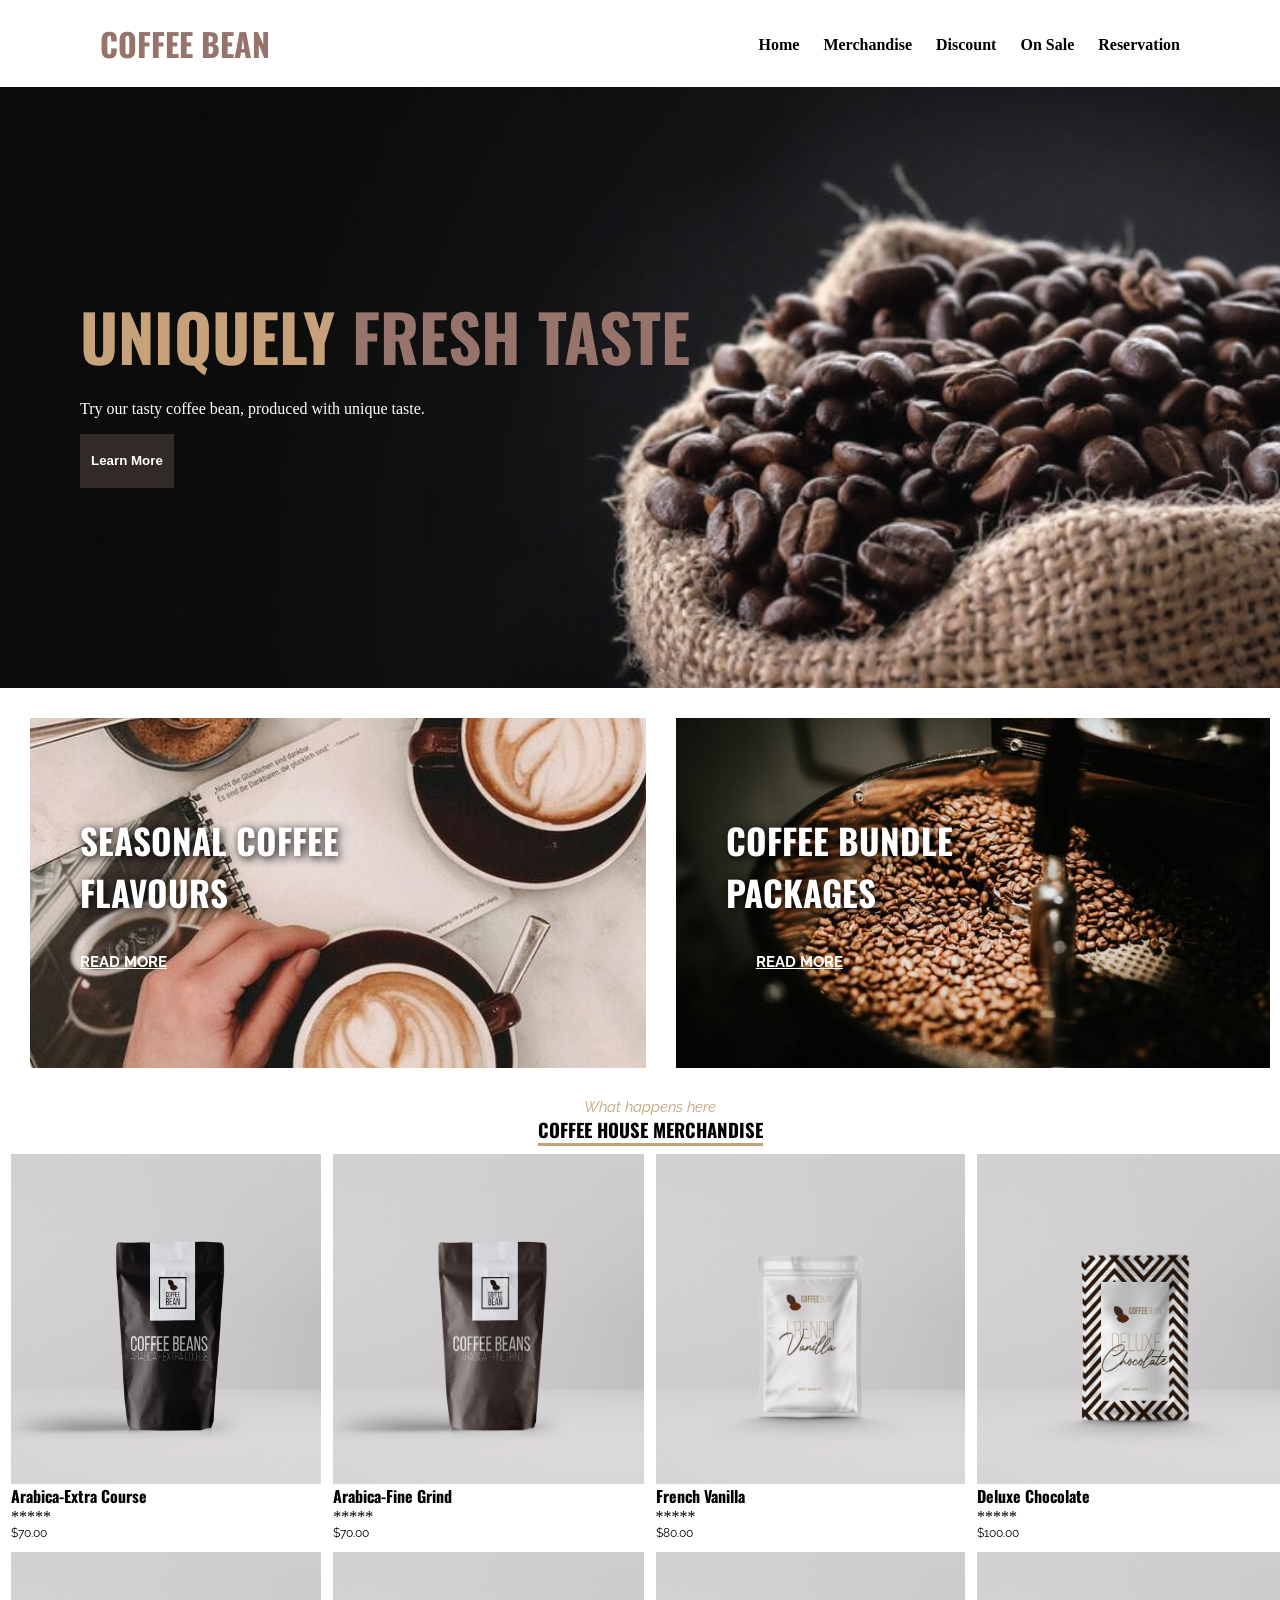
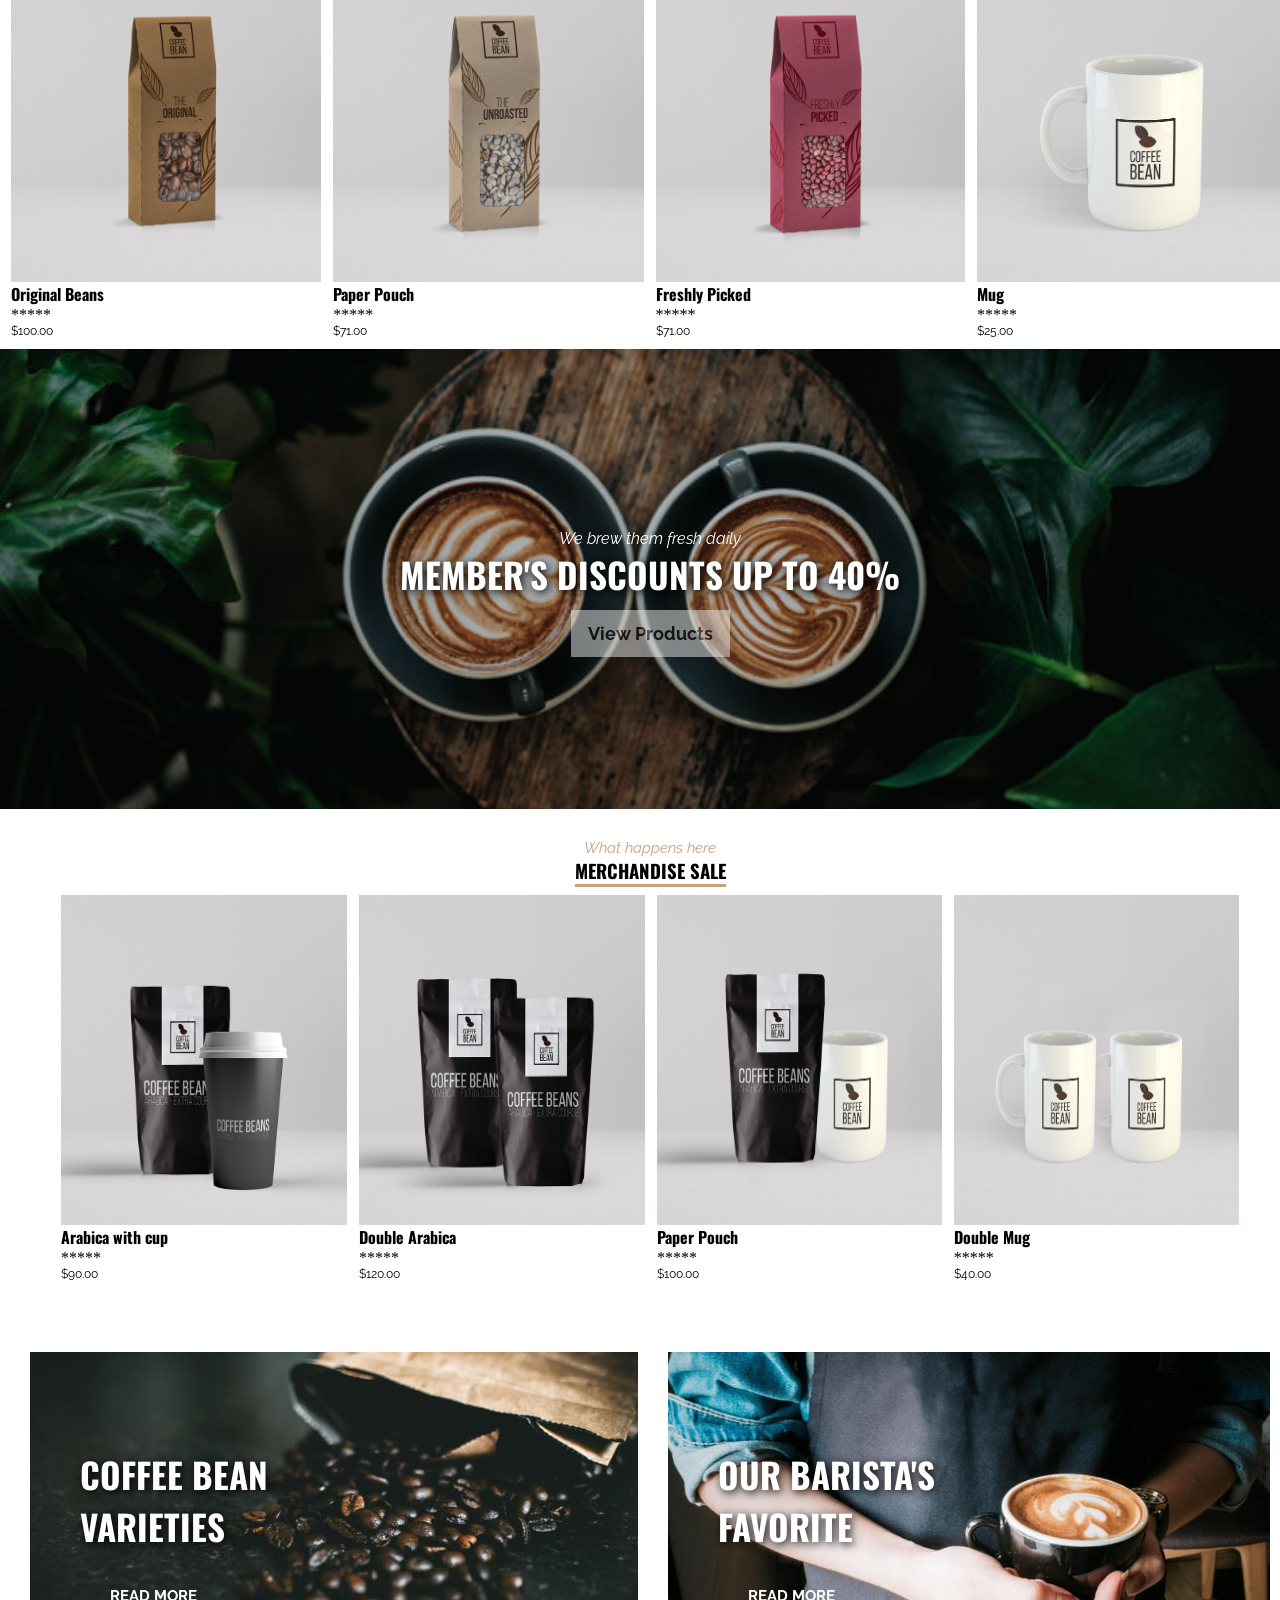
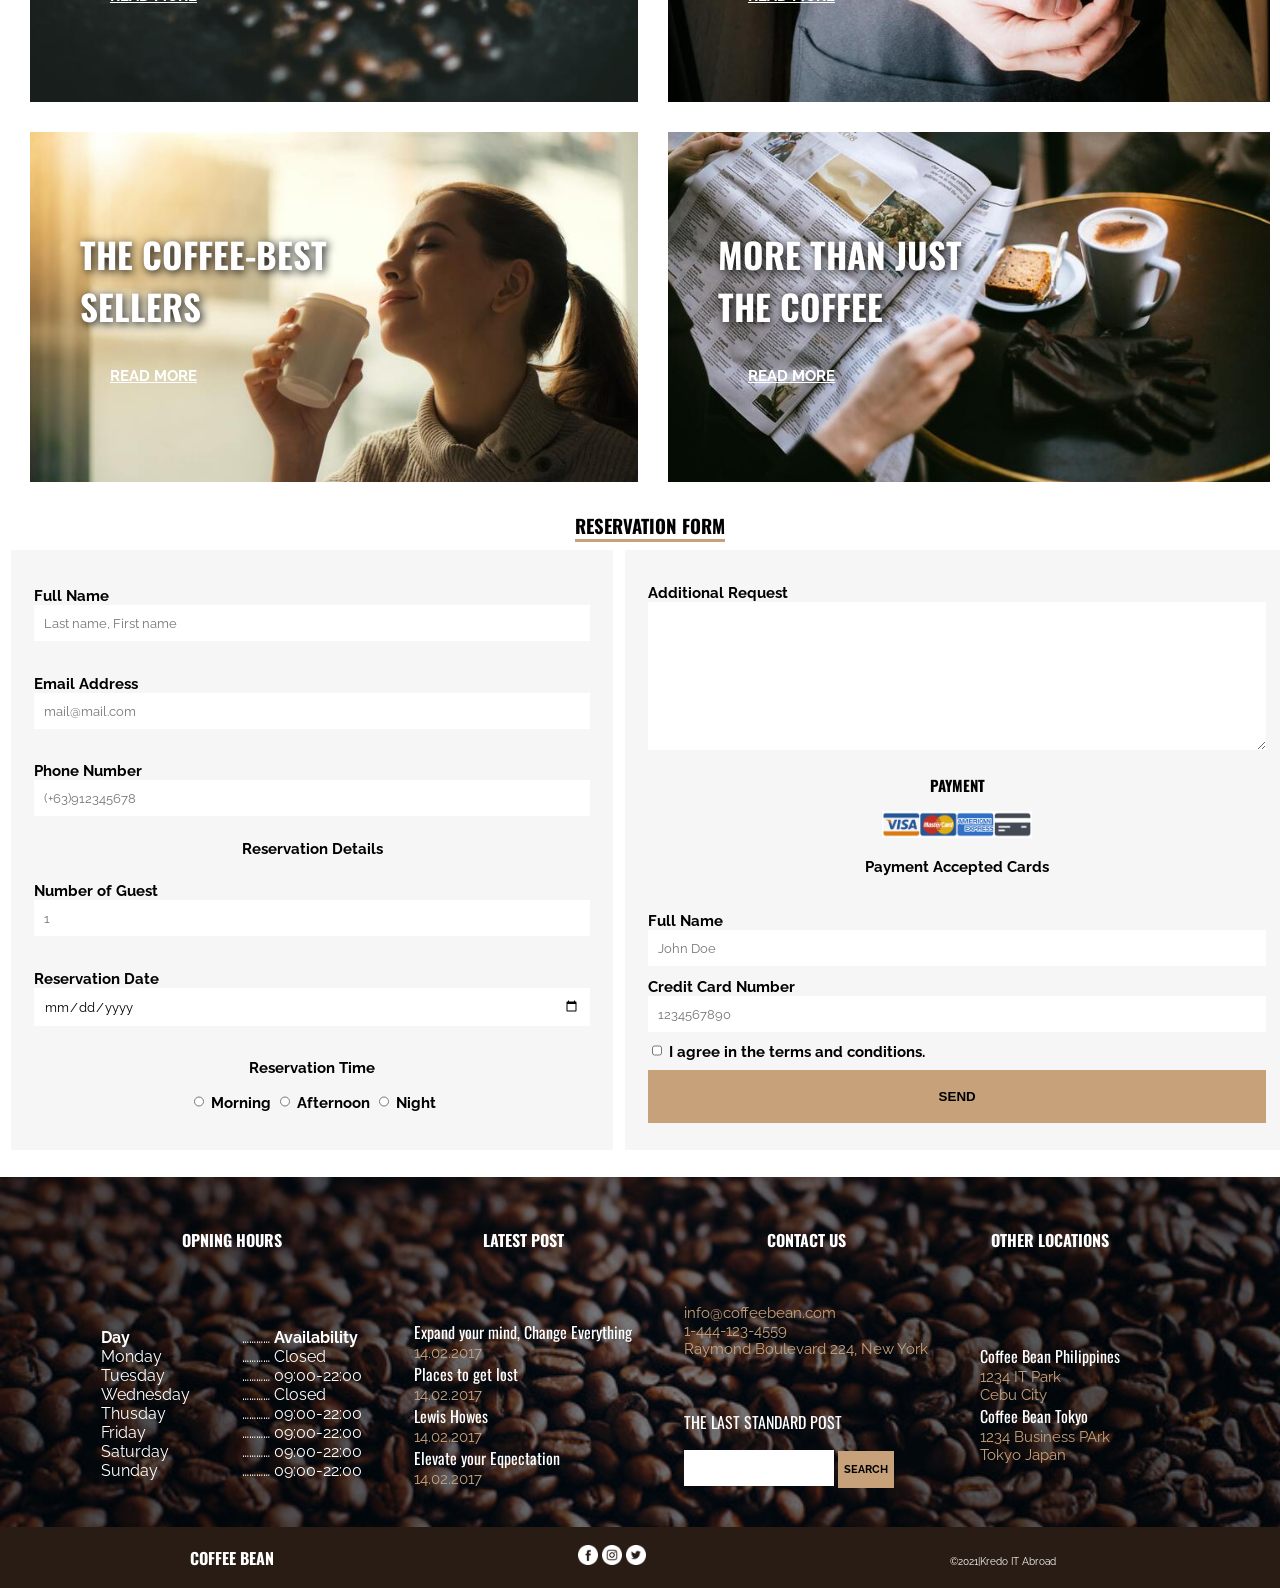
<file: index.html>
<html>
    <head>
        <title>
            COFFEE BEAN
        </title>

        <link rel="stylesheet" href="assets/project.css">
    </head>

    <body>
        <header>
            <h1>COFFEE BEAN</h1>
            <ul id="header-list">
                <li>Home</li>
                <li>Merchandise</li>
                <li>Discount</li>
                <li>On Sale</li>
                <li>Reservation</li>
            </ul>
        </header>

        <nav id="navigation">
            <!-- <img src="assets/images/banner-bg_720.jpg" alt="This is a picture of coffee beans."> -->
            <p id="uniquely"><span>UNIQUELY</span> FRESH TASTE</p> 
            <p id="try">Try our tasty coffee bean, produced with unique taste.</p>
            <button id="learn-more">
                <p id="learn">Learn More</p>
            </button>
        </nav>

        <section>
            <article class="article-1">
                <table class="table-1">
                    <tbody>
                        <tr>
                            <td id="seasonal-coffee">
                                <!-- <img src="assets/images/ads-img1_720.jpg" alt="This is a piucure of coffee cups."> -->
                                <p id="seasonal">
                                    SEASONAL COFFEE
                                <br>FLAVOURS
                                </p>
                                <a class="read-more" href="read-more">
                                    READ MORE
                                </a>
                            </td>

                            <td id="coffee-bundle">
                                <!-- <img src="assets/images/ads-img2_720.jpg" alt="This is a piucure of a coffee machine."> -->
                                <p id="coffee">
                                    COFFEE BUNDLE
                                <br>PACKAGES   
                                </p>
                                <a class="read-more" href="read-more">
                                    READ MORE
                                </a>
                            </td>
                        </tr>
                    </tbody>
                </table>

            </article>

            <article id="article-2">
                <h2>
                    What happens here
                </h2>

                <h3>
                    COFFEE HOUSE MERCHANDISE
                </h3>
            
                <table id="table-2">
                    <tbody>
                        <tr>
                            <td>
                                <img src="assets/images/merch-img1.jpg" alt="This is a piucure of merch-img1.jpg.">
                                <p class="table-2-p1">Arabica-Extra Course</p>
                                <p class="table-2-p2">*****</p>
                                <p class="table-2-p3">$70.00</p>
                            </td>

                            <td>
                                <img src="assets/images/merch-img2_720.jpg" alt="This is a piucure of merch-img2_720.jpg.">
                                <p class="table-2-p1">Arabica-Fine Grind</p>
                                <p class="table-2-p2">*****</p>
                                <p class="table-2-p3">$70.00</p>
                            </td>

                            <td>
                                <img src="assets/images/merch-img3_720.jpg" alt="This is a piucure of merch-img3_720.jpg.">
                                <p class="table-2-p1">French Vanilla</p>
                                <p class="table-2-p2">*****</p>
                                <p class="table-2-p3">$80.00</p>
                            </td>
                            <td>
                                <img src="assets/images/merch-img4_720.jpg" alt="This is a piucure of merch-img4_720.jpg.">
                                <p class="table-2-p1">Deluxe Chocolate</p>
                                <p class="table-2-p2">*****</p>
                                <p class="table-2-p3">$100.00</p>
                            </td>
                        </tr>

                        <tr>
                            <td>
                                <img src="assets/images/merch-img5_720.jpg" alt="This is a piucure of merch-img5_720.jpg.">
                                <p class="table-2-p1">Original Beans</p>
                                <p class="table-2-p2">*****</p>
                                <p class="table-2-p3">$100.00</p>
                            </td>
                            <td>
                                <img src="assets/images/merch-img6_720.jpg" alt="This is a piucure of merch-img6_720.jpg.">
                                <p class="table-2-p1">Paper Pouch</p>
                                <p class="table-2-p2">*****</p>
                                <p class="table-2-p3">$71.00</p>
                            </td>
                            <td>
                                <img src="assets/images/merch-img7_720.jpg" alt="This is a piucure of merch-img7_720.jpg.">
                                <p class="table-2-p1">Freshly Picked</p>
                                <p class="table-2-p2">*****</p>
                                <p class="table-2-p3">$71.00</p>
                            </td>
                            <td>
                                <img src="assets/images/merch-img8_720.jpg" alt="This is a piucure of merch-img8_720.jpg.">
                                <p class="table-2-p1">Mug</p>
                                <p class="table-2-p2">*****</p>
                                <p class="table-2-p3">$25.00</p>
                            </td>
                        </tr>
                    
                    </tbody>

                </table>
            </article>
                
            <article id="article-3">
                <!-- <img src="assets/images/discount-img_720.jpg" alt="This is a picture of discount-img_720.jpg."> -->
                <p id="article-3-p1">We brew them fresh daily</p>
                <p  id="article-3-p2">MEMBER'S DISCOUNTS UP TO 40%</p>
                <button id="view-products">
                    <p id="view-products-p">View Products</p>
                </button>
            </article>

            <article id="article-4">
                <h2>
                    What happens here
                </h2>
    
                <h3>
                    MERCHANDISE SALE
                </h3>

                <table id="table-4">
                    <tbody>
                        <tr>
                            <td>
                                <img src="assets/images/merch-img9_720.jpg" alt="This is a piucure of merch-img9_720.jpg.">
                                <p class="table-2-p1">Arabica with cup</p>
                                <p class="table-2-p2">*****</p>
                                <p class="table-2-p3">$90.00</p>
                            </td>

                            <td>
                                <img src="assets/images/merch-img10_720.jpg" alt="This is a piucure of merch-img10_720.jpg.">
                                <p class="table-2-p1">Double Arabica</p>
                                <p class="table-2-p2">*****</p>
                                <p class="table-2-p3">$120.00</p>
                            </td>

                            <td>
                                <img src="assets/images/merch-img11_720.jpg" alt="This is a piucure of merch-img11_720.jpg.">
                                <p class="table-2-p1">Paper Pouch</p>
                                <p class="table-2-p2">*****</p>
                                <p class="table-2-p3">$100.00</p>
                            </td>

                            <td>
                                <img src="assets/images/merch-img12_720.jpg" alt="This is a piucure of merch-img12_720.jpg.">
                                <p class="table-2-p1">Double Mug</p>
                                <p class="table-2-p2">*****</p>
                                <p class="table-2-p3">$40.00</p>
                            </td>
                        </tr>
                    </tbody>
                </table>
            </article>

            <article class="article-4">
                <table class="table-1">
                    <tbody>
                        <tr>
                            <td id="coffee-bean-varieties">
                                <!-- <img src="assets/images/ads-img3_720.jpg" alt="This is a piucure of ads-img3_720.jpg."> -->
                                <p class="article-4-p">COFFEE BEAN
                                 <br> VARIETIES
                                </p>
                                <a class="read-more" href="read-more">
                                    READ MORE
                                </a>
                            </td>
                            <td id="our-baristas-favorite">
                                <!-- <img src="assets/images/ads-img4_720.jpg" alt="This is a piucure of ads-img4_720.jpg."> -->
                                <p class="article-4-p">OUR BARISTA'S
                                    <br> FAVORITE
                                   </p>
                                   <a class="read-more" href="read-more">
                                    READ MORE
                                </a>
                            </td>  
                        </tr>

                        <tr>
                            <td id="coffee-best">
                                <!-- <img src="assets/images/ads-img5_720.jpg" alt="This is a piucure of ads-img5_720.jpg."> -->
                                <p  class="article-4-p">THE COFFEE-BEST
                                    <br> SELLERS
                                   </p>
                                   <a class="read-more" href="read-more">
                                    READ MORE
                                </a>
                            </td>
                            <td id="morethan">
                                <!-- <img src="assets/images/ads-img6_720.jpg" alt="This is a piucure of ads-img6_720.jpg."> -->
                                <p class="article-4-p">MORE THAN JUST
                                    <br> THE COFFEE
                                   </p>
                                   <a class="read-more" href="read-more">
                                    READ MORE
                                </a>
                            </td>
                        </tr>
                    </tbody>
                </table>
            </article>

            <article class="article-4">
                <h3>
                    RESERVATION FORM
                </h3>

                <form action="process.html" method="post">
                    <table id="table-5" border="0">
                        <tr>
                            <td>
                                <table class="table-5-1" border="0">
                                    <tbody>
                                        <tr>
                                            <td class="reservation-form-td">
                                                <label for="full_name">
                                                    Full Name
                                                </label>
                                                <br>
                                                <input type="text" name="full_name" required placeholder="Last name, First name">
                                            </td>
                                        </tr>
                                        
                                        <tr>
                                            <td class="reservation-form-td">
                                                <label for="email Address">
                                                    Email Address
                                                </label>
                                                <br>
                                                <input type="text" name="email Address" required placeholder="mail@mail.com">
                                            </td>
                                        </tr>

                                        <tr>
                                            <td class="reservation-form-td">
                                                <label for="phone number">
                                                    Phone Number
                                                </label>
                                                <br>
                                                <input type="text" name="phone number" required placeholder="(+63)912345678">
                                            </td>
                                        </tr>

                                        <tr>
                                            <td class="reservation-form-td">
                                                <p id="reservation-form" for="reservation details">
                                                    Reservation Details
                                                </p>
                                            </td>
                                        </tr>

                                        <tr>
                                            <td class="reservation-form-td">
                                                <label for="number guest">
                                                    Number  of Guest
                                                </label>
                                                <br>
                                                <input type="number" name="number guest" min="1" required placeholder="1">
                                            </td>
                                        </tr>    
                                        
                                        <tr>
                                            <td class="reservation-form-td">
                                                <label for="reservation date">
                                                    Reservation Date
                                                </label>
                                                <br>
                                                <input type="date" name="reservation date" required placeholder="mm/dd/yyyy">
                                            </td>
                                        </tr>     

                                        <tr>
                                            <td class="reservation-form-td">
                                                <div id="reservation-time-div">
                                                    <p>Reservation Time</p>
                                                    <input type="radio" name="source"  class="reservation-time" id="morning" value="morning" required>
                                                    <label for="morning">
                                                        Morning
                                                    </label>
                                                    <input type="radio" name="source"  class="reservation-time" id="afternoon" value="afternoon" required>
                                                    <label for="afternoon">
                                                        Afternoon
                                                    </label>
                                                    <input type="radio" name="source"  class="reservation-time" id="night" value="night" required>
                                                    <label for="night">
                                                        Night
                                                    </label>
                                                </div>
                                            </td>
                                        </tr>     
                                    </tbody>
                                </table>
                         </td>

                         <td>
                            <table class="table-5-1" border="0">
                                <tbody>
                                    <tr>
                                        <td class="reservation-form-td">
                                            <label for="comment">
                                            Additional Request
                                            </label>
                                            <br>
                                            <textarea name="comment" rows="8" required></textarea>
                                        </td>
                                    </tr>   
                                    <tr>
                                        <td>
                                            <div id="reservation-form-td2">
                                                <p>PAYMENT</p>
                                                <img src="assets/images/reservation-cards.png" alt="This is a piucure of reservation-cards.png.">
                                            </div>
                                            <p id="reservation-form-p">Payment Accepted Cards
                                            </p>
                                        </td>
                                    </tr>   
                                    <tr>
                                        <td class="reservation-form-td">
                                            <label for="full_name">
                                                Full Name
                                            </label>
                                            <br>
                                            <input type="text" name="full_name" required placeholder="John Doe">
                                        </td>
                                    </tr>
                                    <tr>
                                        <td class="reservation-form-td">
                                            <label for="credit card number">
                                                Credit Card Number
                                            </label>
                                            <br>
                                            <input type="text" name="credit card number" required placeholder="1234567890">
                                        </td>
                                    </tr>
                                    <tr>
                                        <td class="reservation-form-td">
                                            <div id="reservation-form-div">
                                                <input id="agree-checkbox" type="checkbox" name="checkbox" value="checkbox" required>
                                                <label for="checkbox">
                                                    I agree in the terms and conditions.
                                                </label>
                                            </div>
                                        </td>
                                    </tr>

                                    <tr>
                                        <td class="reservation-form-td">
                                            <button  id="reservation-form-button" type="submit">
                                                <h4>SEND</h4>
                                            </button>
                                        </td>
                                    </tr>
                                    
                                </tbody>
                            </table>
                        </td>
                        </tr>
                    </table>
                    
                </form>
            </article>

            <article id="footer-img_720">
                <!-- <img src="assets/images/footer-img_720.jpg" alt="This is a piucure of footer-img_720.jpg."> -->
                <table id="table-6" border="0">
                    <thead id="footer-thead">
                        <th colspan="2">OPNING HOURS</th>
                        <th>LATEST POST</th>
                        <th>CONTACT US</th>
                        <th>OTHER LOCATIONS</th>
                    </thead>

                    <tbody>
                        <tr>
                            <td  class= "openinghours" rowspan="2">
                                <p class="footer-span">Day</p> <br>
                                Monday <br>
                                Tuesday <br>
                                Wednesday <br>
                                Thusday <br>
                                Friday <br>
                                Saturday <br>
                                Sunday <br>

                            </td>
                            <td  class= "openinghours" rowspan="2">
                                ………… <p class="footer-span">Availability</p> <br>
                                ………… Closed <br>
                                ………… 09:00-22:00 <br>
                                ………… Closed <br>
                                ………… 09:00-22:00 <br>
                                ………… 09:00-22:00 <br>
                                ………… 09:00-22:00 <br>
                                ………… 09:00-22:00 <br>
                            </td>
            
                            <td rowspan="2">
                                Expand your mind, Change Everything <br>
                                <span>14.02.2017</span><br>
                                Places to get lost <br>
                                <span>14.02.2017</span><br>
                                Lewis Howes <br>
                                <span>14.02.2017</span><br>
                                Elevate your Eqpectation <br>
                                <span>14.02.2017</span><br>
                            </td>

                            <td>
                                <span>info@coffeebean.com <br>
                                1-444-123-4559 <br>
                                Raymond Boulevard 224, New York</span>
                            </td>

                            <td rowspan="2">
                                Coffee Bean Philippines <br>
                                <span>1234 IT Park <br>
                                    Cebu City
                                </span> <br>
                                Coffee Bean Tokyo <br>
                                <span>1234 Business PArk <br>
                                    Tokyo Japan
                                </span>
                            </td>

                        </tr>
                        <tr>
                            <td>
                                <form action="process.html" method="post">
                                <p>THE LAST STANDARD POST</p>
                                <input type="search" name="search" id="search">
                                <button id="search-button" type="submit">
                                    <p>SEARCH</p>
                                </button>
                                </form>
                            </td>
                        </tr>
                    </tbody>
                </table>
            </article>
        </section>

        <footer>
            <ul id="coffee-bean-ul">
            <li id="coffee-bean">COFFEE BEAN</li>
    
            <li><img src="assets/images/icon-fb.png" alt="This is a picture of icon-fb.png">
                <img src="assets/images/icon-ig_360.png" alt="This is a picture of icon-ig_360.png">
                <img src="assets/images/icon-tw_360.png" alt="This is a picture of icon-tw_360.png">
            </li>
            <li id="kredo">©2021|Kredo IT Abroad</li>
            </ul>
            
        </footer>
    </body>
</html>
</file>
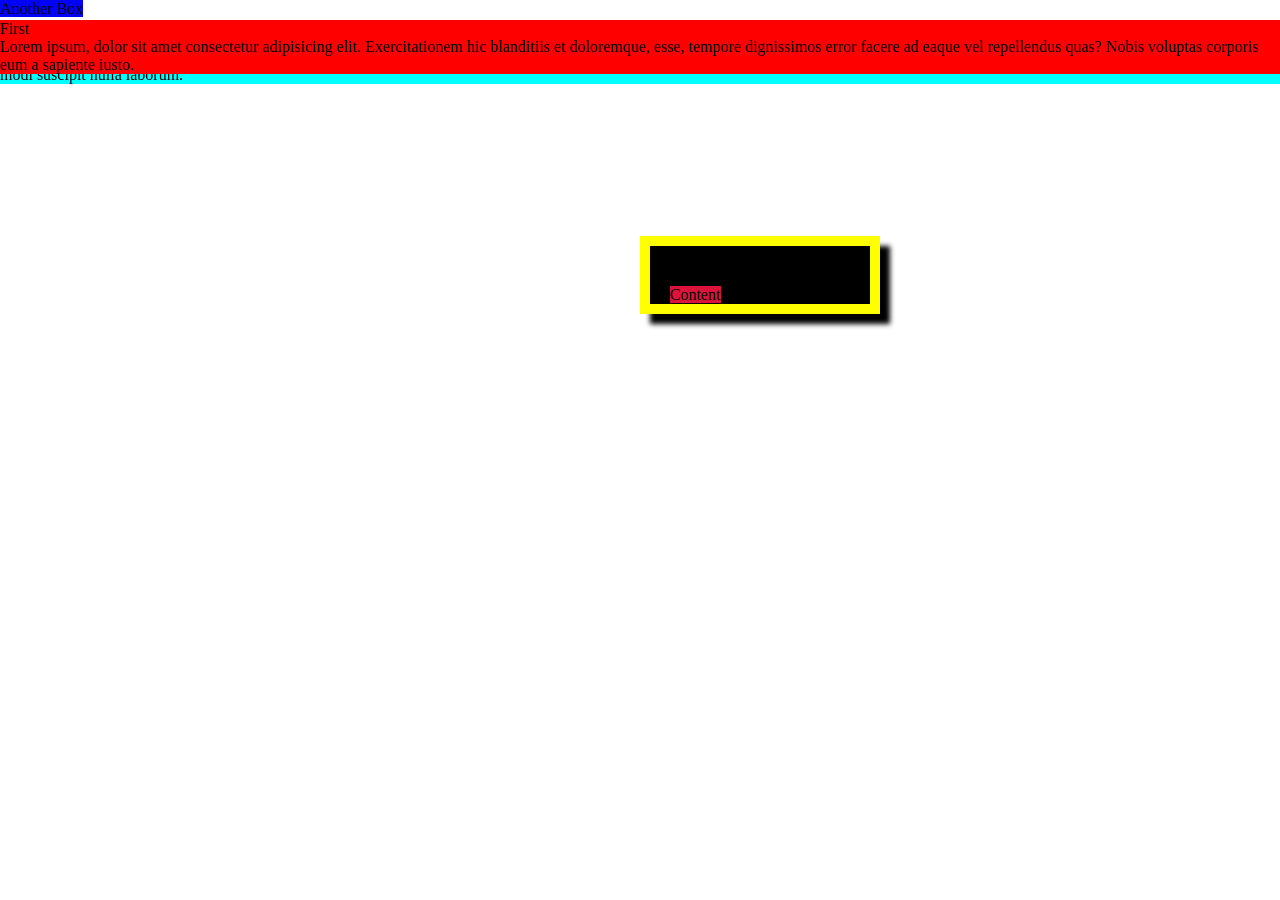
<file: box.html>
<html>
    <head>
        <title>
            CSS Box Model 
        </title>

        <link rel="stylesheet" href="assets/styles.css">
    </head>

    <body>
        <div id="inline-element">
            Another Box
        </div>

        <div id="first">
            First<br>
            Lorem ipsum, dolor sit amet consectetur adipisicing elit. Exercitationem hic blanditiis et doloremque, esse, tempore dignissimos error facere ad eaque vel repellendus quas? Nobis voluptas corporis eum a sapiente iusto.
        </div>

        <div id="second">
            Second<br>
            Lorem ipsum dolor sit amet consectetur adipisicing elit. Tenetur fugiat eius ullam ea iste mollitia reprehenderit quam quasi consectetur dignissimos provident nostrum recusandae, est aut tempora modi suscipit nulla laborum.
        </div>

        <div>
            Another another box
        </div>

        <div id="box">
            <span id="content">
                Content
            </span>
        </div>
    </body>
</html>
</file>
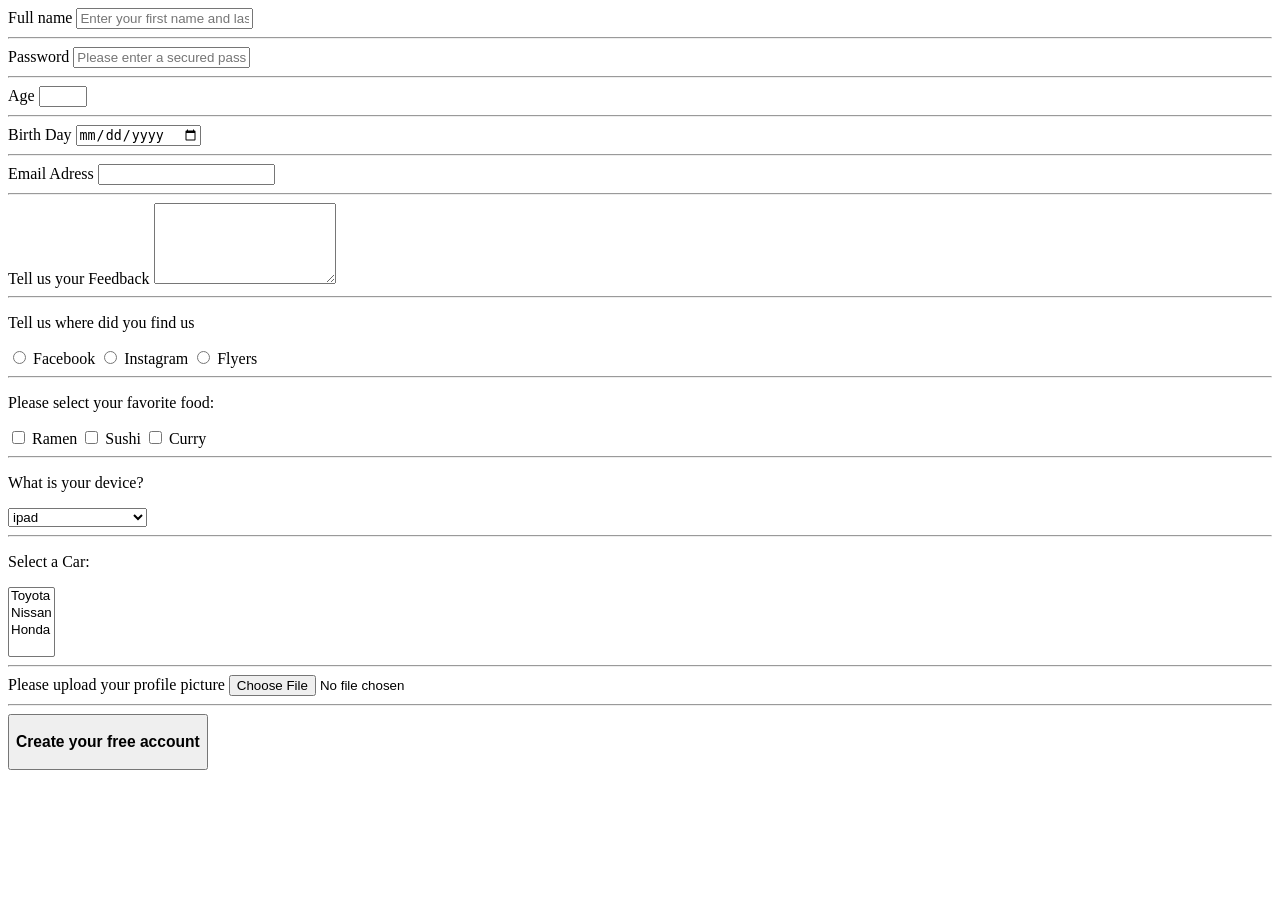
<file: forms.html>
<html>
    <head>
        <title>
            HTML Forms
        </title>
    </head>

    <body>
        <form action="process.html" method="post">
            <label for="full_name">
                Full name
            </label>
            <input type="text" name="full_name" required placeholder="Enter your first name and last name">

            <hr>

            <label for="password">
                Password
            </label>
            <input type="password" name="passwprd" required placeholder="Please enter a secured password">
            
            <hr>

            <label for="age">
                Age
            </label>
            <input type="number" name="age" min="18" max="60" required>

            <hr>

            <label for="bday">
                Birth Day
            </label>
            <input type="date" name="bday" required>

            <hr>

            <label for="email">
                Email Adress
            </label>
            <input type="email" name="email" required>
            
            <hr>

            <label for="comment">
                Tell us your Feedback
            </label>
            <textarea name="comment" rows="5" required></textarea>
            
            <hr>

            <p>Tell us where did you find us</p>
            <input type="radio" name="source" id="facebook" value="facebook" required>
            <label for="facebook">
                Facebook
            </label>
            <input type="radio" name="source" id="instagram" value="instagram" required>
            <label for="instagram">
                Instagram
            </label>
            <input type="radio" name="source" id="flyers" value="flyers" required>
            <label for="flyers">
                Flyers
            </label>

            <hr>

            <p>Please select your favorite food:</p>
            <input type="checkbox" name="food" id="ramen" value="ramen" required>
            <label for="ramen">
                Ramen
            </label>

            <input type="checkbox" name="food" id="sushi" value="sushi" required>
            <label for="sushi">
                Sushi
            </label> 

            <input type="checkbox" name="food" id="curry" value="curry" required>
            <label for="curry">
                Curry
            </label> 

            <hr>

            <p>What is your device?</p>
            <select name="device" required>
                <option value="macbook">Macbook</option>
                <option value="iphone">iphone</option>
                <option value="ipad" selected>ipad</option>
                <option value="windows">Windows Computer</option>
            </select>

            <hr>
            
            <p>Select a Car:</p>
            <select name="car" multiple required>
                <option value="toyota">Toyota</option>
                <option value="nissan">Nissan</option>
                <option value="honda">Honda</option>
            </select>

            <hr>

            <label for="profile_picture">
                Please upload your profile picture
            </label>
            <input type="file" name="profile_picture" id="profile_picture" required>

            <hr>

            <!-- <input type="submit" name="submit" value="Create your free account"> -->
            <button type="submit">
                <h3>Create your free account</h3>
            </button>
        </form>
    </body>
</html>
</file>
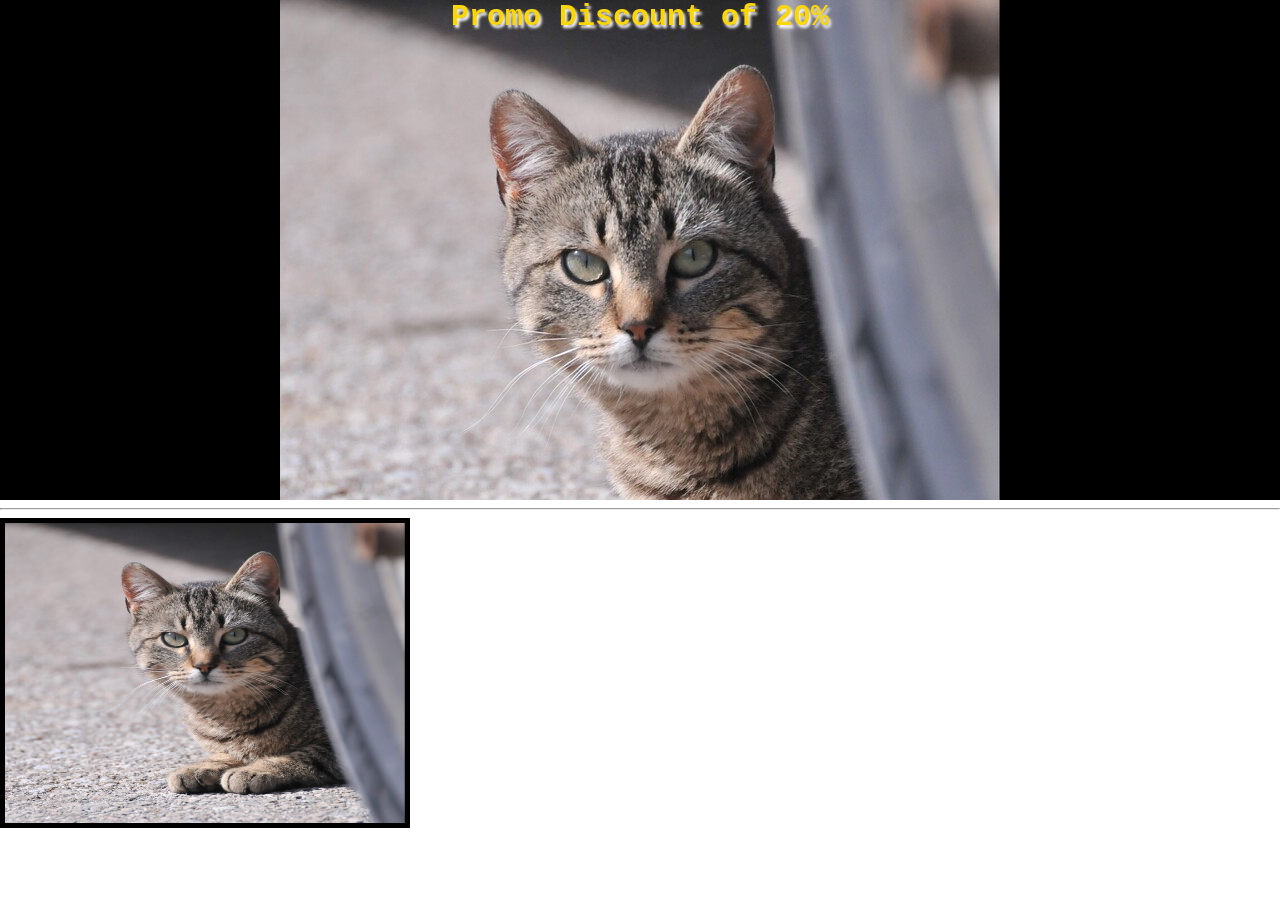
<file: images.html>
<html>
    <head>
        <title>
            HTML Images
        </title>
    </head>

    <link rel="stylesheet" href="assets/styles.css">

    <body>
        <div id="banner">
            Promo Discount of 20%
        </div>

        <hr>

        <img id="cat-picture" src="assets/cat.png" alt="This is a picture of my cat.">
        <!-- <img src="assets/ads-img1_720.jpg" alt="This is a picture1." width="200" height="200">
        <img src="assets/ads-img2_720.jpg" alt="This is a picture2." width="200" height="200">
        <img src="assets/ads-img3_720.jpg" alt="This is a picture3." width="200" height="200"> -->
    </body>
</html>
</file>
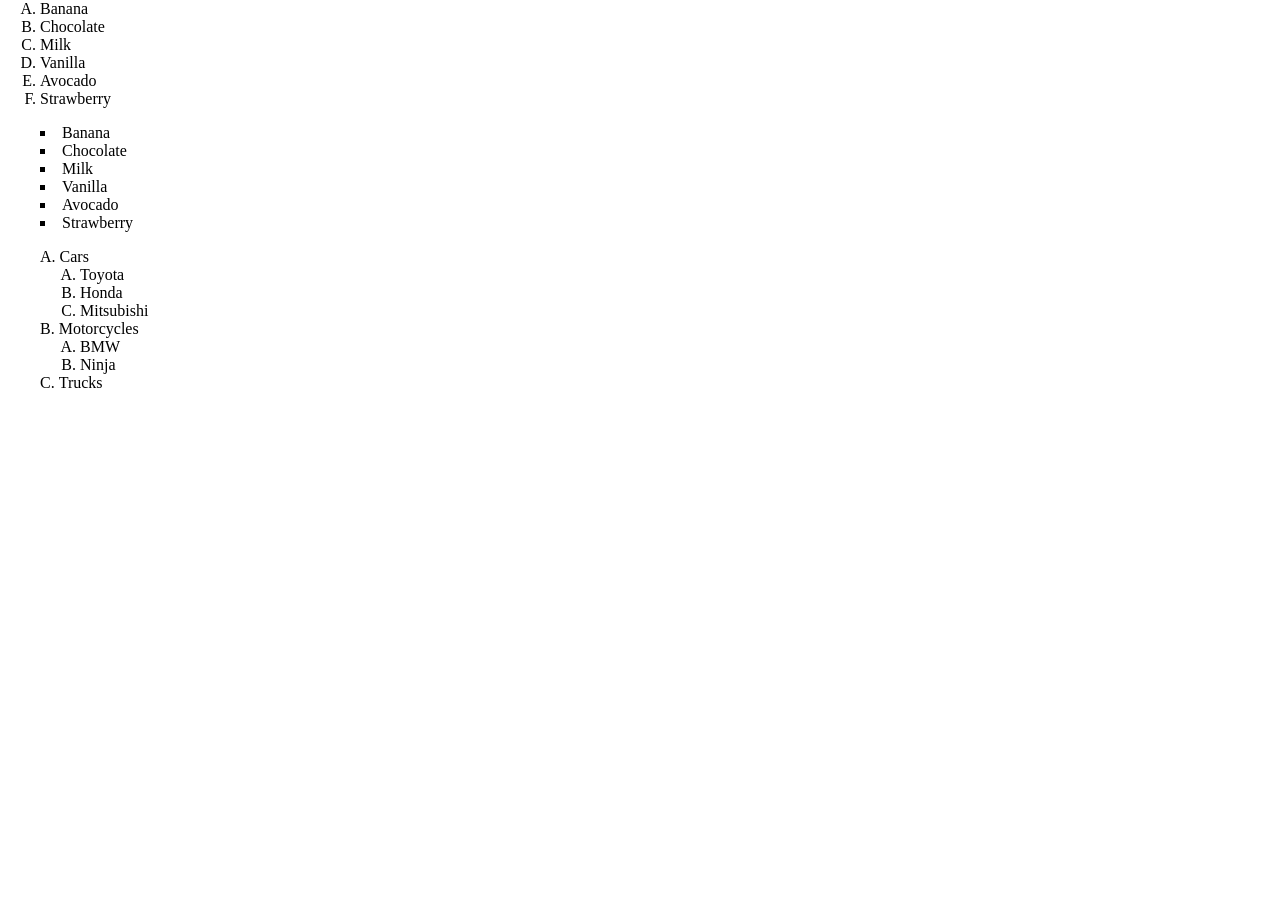
<file: lists.html>
<html>
    <head>
        <title>
            HTML Lists
        </title>

        <link rel="stylesheet" href="assets/styles.css">
    </head>

    <body>
        <ol>
            <li>Banana</li>
            <li>Chocolate</li>
            <li>Milk</li>
            <li>Vanilla</li>
            <li>Avocado</li>
            <li>Strawberry</li>
        </ol>

        <ul>
            <li>Banana</li>
            <li>Chocolate</li>
            <li>Milk</li>
            <li>Vanilla</li>
            <li>Avocado</li>
            <li>Strawberry</li>
        </ul>

        <ol id="parent-list">
            <li>Cars
                <ol id="nested">
                    <li>Toyota</li>
                    <li>Honda</li>
                    <li>Mitsubishi</li>    
                </ol>
            </li>
            <li>Motorcycles
                <ol>
                    <li>BMW</li>
                    <li>Ninja</li>
                </ol>
            </li>
            <li>Trucks</li>


        </ol>
    </body>
</html>
</file>
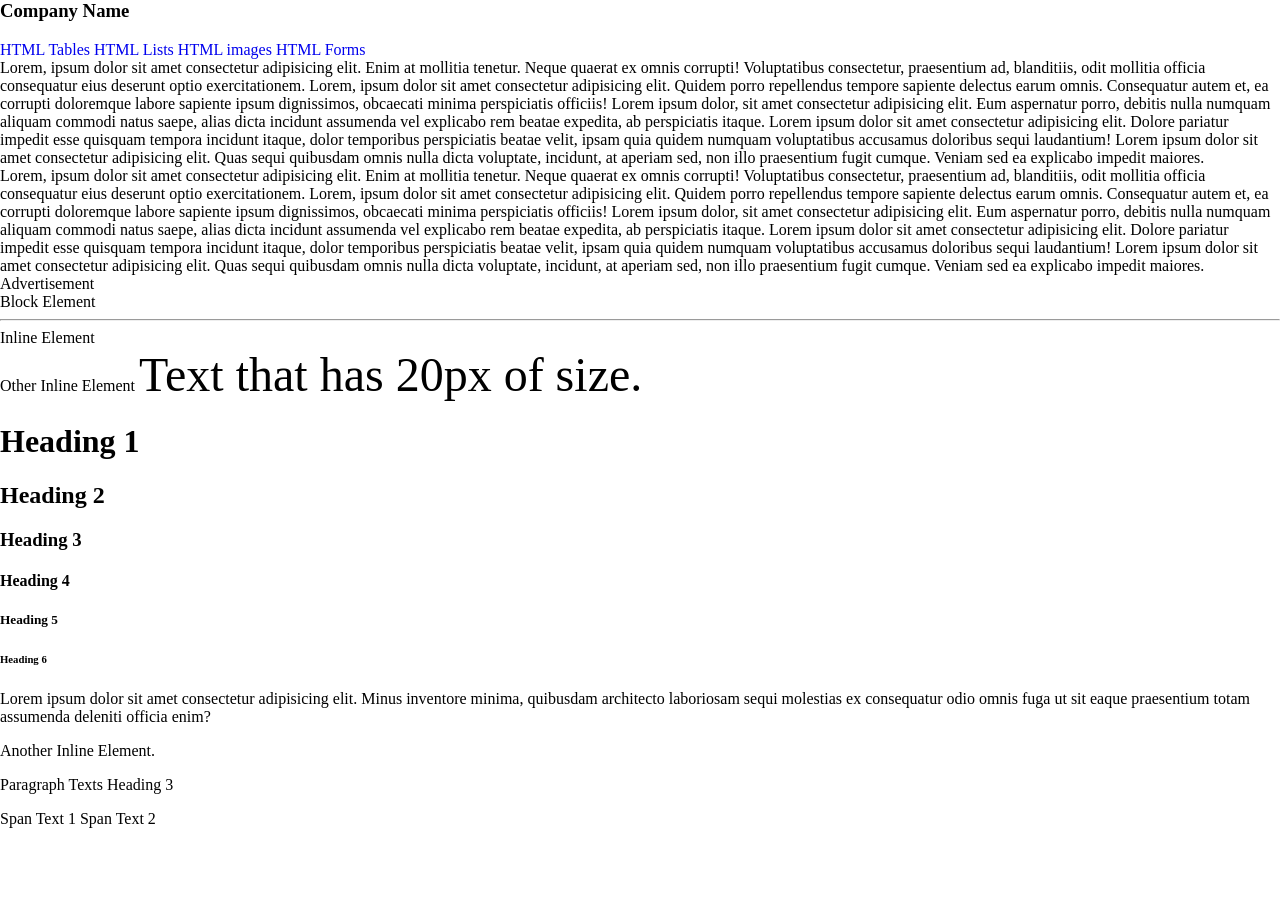
<file: old.html>
<html>
    <head>
        <title>
            HTML Lesson
        </title>

        <link rel="stylesheet" href="assets/styles.css">

        <!-- <style>
            body{
                background-color: red;
            }
        </style> -->
    </head>

    <!-- <body style="background-color: pink;"> -->
    <body>
        <header>
            <h3>Company Name</h3>
        </header>
        <nav>
            <a href="tables.html">
                HTML Tables
            </a>

            <a href="lists.html">
                HTML Lists
            </a>

            <a href="images.html">
                HTML images
            </a>

            <a href="forms.html">
                HTML Forms
            </a>
        </nav>

        <section>
            <article>
                Lorem, ipsum dolor sit amet consectetur adipisicing elit. Enim at mollitia tenetur. Neque quaerat ex omnis corrupti! Voluptatibus consectetur, praesentium ad, blanditiis, odit mollitia officia consequatur eius deserunt optio exercitationem.
                Lorem, ipsum dolor sit amet consectetur adipisicing elit. Quidem porro repellendus tempore sapiente delectus earum omnis. Consequatur autem et, ea corrupti doloremque labore sapiente ipsum dignissimos, obcaecati minima perspiciatis officiis!
                Lorem ipsum dolor, sit amet consectetur adipisicing elit. Eum aspernatur porro, debitis nulla numquam aliquam commodi natus saepe, alias dicta incidunt assumenda vel explicabo rem beatae expedita, ab perspiciatis itaque.
                Lorem ipsum dolor sit amet consectetur adipisicing elit. Dolore pariatur impedit esse quisquam tempora incidunt itaque, dolor temporibus perspiciatis beatae velit, ipsam quia quidem numquam voluptatibus accusamus doloribus sequi laudantium!
                Lorem ipsum dolor sit amet consectetur adipisicing elit. Quas sequi quibusdam omnis nulla dicta voluptate, incidunt, at aperiam sed, non illo praesentium fugit cumque. Veniam sed ea explicabo impedit maiores.
            </article>

            <article>
                Lorem, ipsum dolor sit amet consectetur adipisicing elit. Enim at mollitia tenetur. Neque quaerat ex omnis corrupti! Voluptatibus consectetur, praesentium ad, blanditiis, odit mollitia officia consequatur eius deserunt optio exercitationem.
                Lorem, ipsum dolor sit amet consectetur adipisicing elit. Quidem porro repellendus tempore sapiente delectus earum omnis. Consequatur autem et, ea corrupti doloremque labore sapiente ipsum dignissimos, obcaecati minima perspiciatis officiis!
                Lorem ipsum dolor, sit amet consectetur adipisicing elit. Eum aspernatur porro, debitis nulla numquam aliquam commodi natus saepe, alias dicta incidunt assumenda vel explicabo rem beatae expedita, ab perspiciatis itaque.
                Lorem ipsum dolor sit amet consectetur adipisicing elit. Dolore pariatur impedit esse quisquam tempora incidunt itaque, dolor temporibus perspiciatis beatae velit, ipsam quia quidem numquam voluptatibus accusamus doloribus sequi laudantium!
                Lorem ipsum dolor sit amet consectetur adipisicing elit. Quas sequi quibusdam omnis nulla dicta voluptate, incidunt, at aperiam sed, non illo praesentium fugit cumque. Veniam sed ea explicabo impedit maiores.
            </article>

            <aside>
                Advertisement
            </aside>
        </section>

        <!-- This part here will display a block element. -->
        <div id="block">
            Block Element
        </div>

        <hr>

        <span class="inline">
            Inline Element
        </span>
        
        <br>

        <span class="inline">
            Other Inline Element
        </span>

        <font size="20px">
            Text that has 20px of size.
        </font>

        <h1>
            Heading 1
        </h1>

        <h2 class="headings">
            Heading 2
        </h2>

        <h3>
            Heading 3
        </h3>

        <h4 class="headings">
            Heading 4
        </h4>

        <h5 id="heading5">
            Heading 5
        </h5>

        <h6>
            Heading 6
        </h6>

        <p>
            Lorem ipsum dolor sit amet consectetur adipisicing elit. Minus inventore minima, quibusdam architecto laboriosam sequi molestias ex consequatur odio omnis fuga ut sit eaque praesentium totam assumenda deleniti officia enim?
        </p>

        <span>
            Another Inline Element.
        </span>

        <div class="container">
            <p>Paragraph Texts
                <span id="green">
                    Heading 3
                </span>
            </p>
            <span>Span Text 1</span>
            <span>Span Text 2</span>
        </div>
    </body>
</html>
</file>
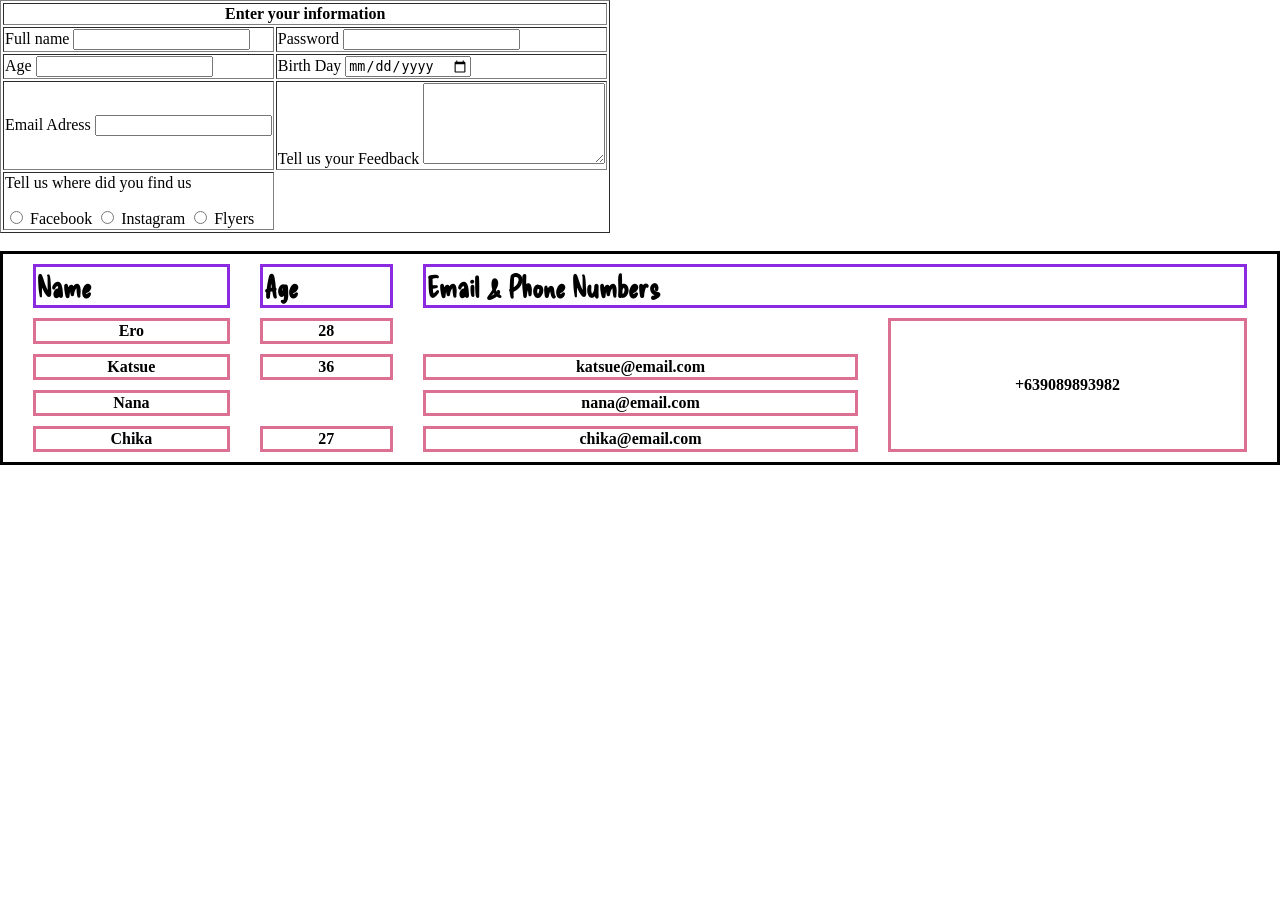
<file: tables.html>
<html>
    <head>
        <title>
            HTML Tables
        </title>

        <link rel="stylesheet" href="assets/styles.css">
    </head>


    <body>
        <table border="1">
            <thead>
                <th colspan="2">Enter your information</th>
            </thead>

            <tbody>
                <form action="process.html" method="post">
                <tr>
                    <td>
                        <label for="full_name">
                            Full name
                        </label>
                        <input type="text" name="full_name">
                    </td>

                    <td>
                        <label for="password">
                            Password
                        </label>
                        <input type="password" name="passwprd">
                    </td>
                </tr>

                <tr>
                    <td>
                        <label for="age">
                            Age
                        </label>
                        <input type="number" name="age">
                    </td>
                    <td>
                        <label for="bday">
                            Birth Day
                        </label>
                        <input type="date" name="bday">
                    </td>
                </tr>

                <tr>
                    <td><label for="email">
                        Email Adress
                    </label>
                    <input type="email" name="email">
                </td>
                    <td>
                        <label for="comment">
                            Tell us your Feedback
                        </label>
                        <textarea name="comment" rows="5"></textarea>
                    </td>
                </tr>

                <tr>
                    <td>
                        <p>Tell us where did you find us</p>
                        <input type="radio" name="source" id="facebook" value="facebook">
                        <label for="facebook">
                            Facebook
                        </label>
                        <input type="radio" name="source" id="instagram" value="instagram">
                        <label for="instagram">
                            Instagram
                        </label>
                        <input type="radio" name="source" id="flyers" value="flyers">
                        <label for="flyers">
                            Flyers
                        </label>
                    </td>
                </tr>
                </form>
            </tbody>

        </table>

        <br>

        <table id="users">
            <thead>
                <th>Name</th>
                <th>Age</th>
                <th colspan="2">Email & Phone Numbers</th>
            </thead>

            <tbody>
                <tr>
                    <td>Ero</td>
                    <td>28</td>
                    <td></td>
                    <td rowspan="4">+639089893982</td>
                </tr>

                <tr>
                    <td>Katsue</td>
                    <td>36</td>
                    <td>katsue@email.com</td>
                </tr>

                <tr>
                    <td>Nana</td>
                    <td></td>
                    <td>nana@email.com</td>
                </tr>

                <tr>
                    <td>Chika</td>
                    <td>27</td>
                    <td>chika@email.com</td>
                </tr>

            </tbody>
        </table>
    </body>
</html>
</file>
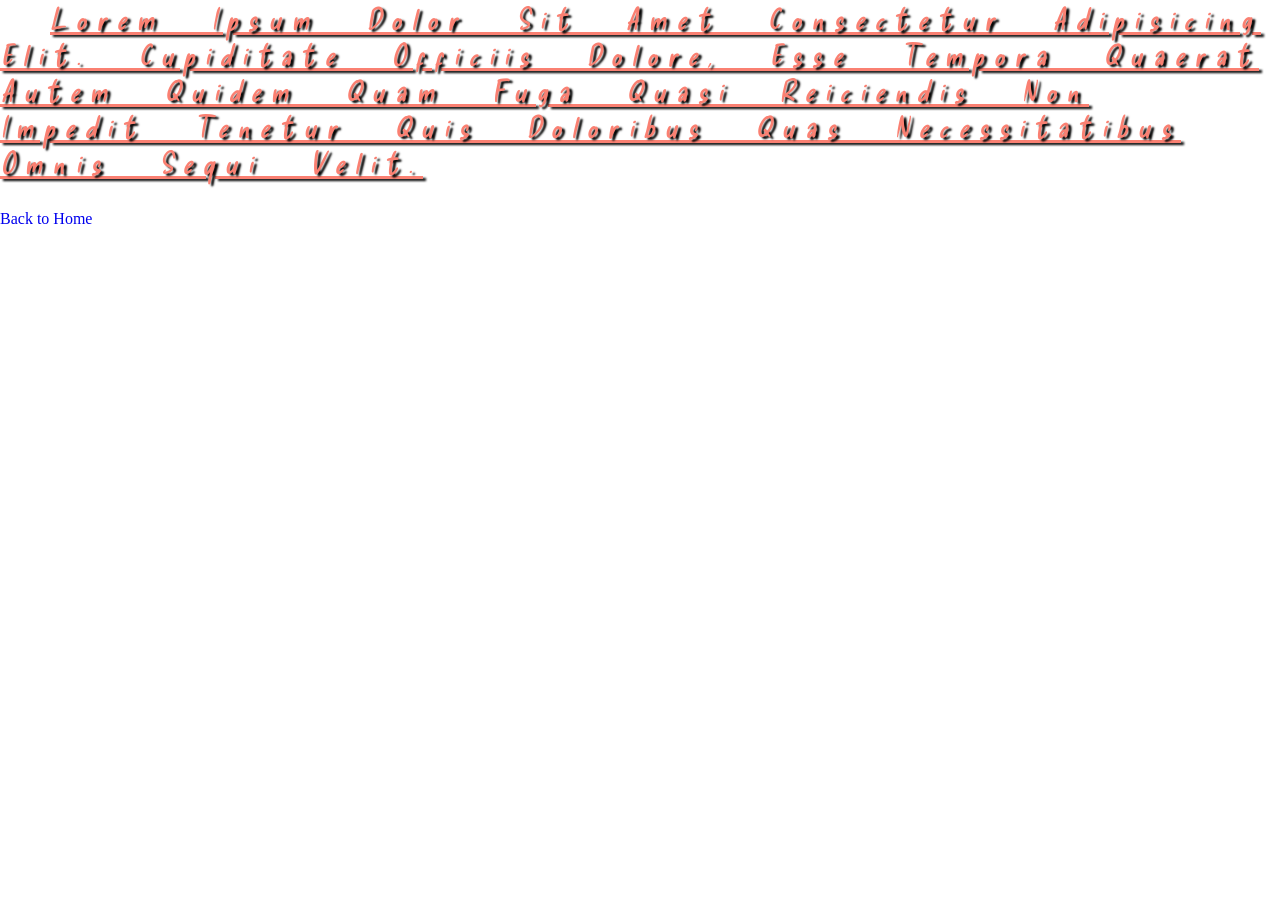
<file: typography.html>
<html>
    <head>
        <title>
            CSS Typography
        </title>
        <link rel="stylesheet" href="assets/styles.css">
    </head>

    <body>
        <p id="paragraph">
            Lorem ipsum dolor sit amet consectetur adipisicing elit. Cupiditate officiis dolore, esse tempora quaerat autem quidem quam fuga quasi reiciendis non impedit tenetur quis doloribus quas necessitatibus omnis sequi velit.
        </p>

        <a href="index.html">
            Back to Home
        </a>
    </body>
</html>
</file>
<file: assets/project.css>
@import url('https://fonts.googleapis.com/css2?family=Oswald:wght@400;500;600&family=Raleway:wght@400;500;700&display=swap');

body {
    margin: 0 auto;
    width: 1300px;
}

header {
    padding: 20px 100px;
}

h1 {
    color: #96746b;
    font-family: 'Oswald', sans-serif;
    display: inline;
}

#header-list {
    list-style-type: none;
    float: right;
}

#header-list li {
    display: inline;
    font-weight: bold;
    padding-right: 20px;
}

#navigation {

    background: url('images/banner-bg_720.jpg') no-repeat;
    background-size: cover;
    padding-top: 200px;
    padding-bottom: 200px;
    padding-left: 80px;
}

#navigation #uniquely {
    font-size: 65px;
    font-family: 'Oswald', sans-serif;
    color:  #96746b;
    font-weight: bold;
    margin: 0;
}

#navigation span {
    font-family: 'Oswald', sans-serif;
    color:#c7a17a;
}

#navigation #try {
    color: white;
}

#navigation #learn-more {
    background-color: #312a26;
    border: none;
}

#navigation #learn {
    color: white;
    font-weight: bold;
    padding: 5px;
}

/* .article-1 {
    margin: 30px 50px;
} */

.table-1 {
    width: 100%;
    border-collapse: separate;
    border-spacing: 30px;
}

#seasonal-coffee {
    background: url('images/ads-img1_720.jpg') no-repeat;
    background-size: cover;
    background-position: center;
    height: 350px;
    padding: 20px;
    width: 450px;
}

#seasonal {
    color: white;
    font-family: 'Oswald', sans-serif;
    font-size: 35px;
    text-shadow: 2px 2px 10px black;
    font-weight: bold;
    padding-left: 30px;
    width: 500px;
}

.read-more {
    color: white;
    font-family: 'Raleway', sans-serif;
    font-weight: bolder;
    font-size: 15px;
    padding-left: 30px;

}

#coffee-bundle {
    background: url('images/ads-img2_720.jpg') no-repeat;
    background-size: cover;
    background-position: center;
    height: 350px;
    padding: 20px 50px;
    width: 450px;
}

#coffee {
    color: white;
    font-family: 'Oswald', sans-serif;
    font-size: 35px;
    text-shadow: 2px 2px 10px black;
    font-weight: bold;
}

h2 {
    color: #c7a17a;
    font-family: 'Raleway', sans-serif;
    font-weight: normal;
    font-size: 15px;
    font-style: italic;
    text-align: center;
    margin: 0;
}

section {
    text-align: center;

}

h3 {
    font-family: 'Oswald', sans-serif;
    margin: 0;
    border-bottom: #c7a17a solid;
    display: inline;
    margin-bottom: 50px;
}

/* #article-2 {
    margin: 30px 40px;
} */

#table-2 {
    border-collapse: separate;
    border-spacing: 10px;
    /* padding: 30px 50px; */
    width: 100%;
}

#table-2 img {
    width: 100%;
    height: 330px;
}

.table-2-p1 {
    margin: 0;
    font-family: 'Oswald', sans-serif;
    font-weight: bold;
}

.table-2-p2 {
    margin: 0;
}

.table-2-p3 {
    margin: 0;
    font-family: 'Raleway', sans-serif;
    font-size: 12px;
}

#article-3 {
    background: url('images/discount-img_720.jpg') no-repeat;
    height: 30px;
    background-size: cover;
    padding-top: 180px;
    padding-bottom: 250px;
    background-position: center;
}

#article-3-p1 {
    font-family: 'Raleway', sans-serif;
    font-style: italic;
    color: white;
    margin: 0;
}

#article-3-p2 {
    font-family: 'Oswald', sans-serif;
    font-weight: bold;
    color: white;
    font-size: 35px;
    text-shadow: 2px 2px 10px black;
    margin: 0;
}

#view-products {
    font-family: 'Oswald', sans-serif;
    border: none;
    opacity: 50%;
    margin: 10px;
}

#view-products-p {
    font-family: 'Raleway', sans-serif;
    font-weight: bold;
    font-size: 18px;
    padding: 5px;
    color: #19100F;
    margin: 7px 6px;
}

#article-4 {
    margin: 30px 50px;
}

#table-4 img {
    width: 100%;
    height: 330px;
}

#table-4 {
    border-collapse: separate;
    border-spacing: 10px;
}



#coffee-bean-varieties {
    background: url('images/ads-img3_720.jpg') no-repeat;
    background-size: cover;
    background-position: center;
    height: 350px;
    padding-left: 50px;
}

.article-4-p {
    color: white;
    font-family: 'Oswald', sans-serif;
    font-size: 35px;
    text-shadow: 2px 2px 10px black;
    font-weight: bold;
}

#our-baristas-favorite {
    background: url('images/ads-img4_720.jpg') no-repeat;
    background-size: cover;
    background-position: center;
    height: 350px;
    padding-left: 50px;
}

#coffee-best {
    background: url('images/ads-img5_720.jpg') no-repeat;
    background-size: cover;
    background-position: center;
    height: 350px;
    padding-left: 50px;
}

#morethan {
    background: url('images/ads-img6_720.jpg') no-repeat;
    background-size: cover;
    background-position: center;
    height: 350px;
    padding-left: 50px;
}

.reservation-form-td {
    font-family: 'Raleway', sans-serif;
    font-weight: bold;
    font-size: 15px;
}

#reservation-form-div {
    text-align: left;
}

#reservation-form-td2 {
    font-family: 'Oswald', sans-serif;
    font-weight: bold;
    font-size: 15px;
    text-align: center;
    margin: 0;
}

#reservation-time-div {
    text-align: center;
}

#reservation-form-p {
    font-family: 'Raleway', sans-serif;
    font-weight: bold;
    font-size: 15px;
    text-align: center;
    margin: 20px;
}

#reservation-form {
    text-align: center;
}

#reservation-form-button {
    background-color: #c7a17a;
    border: none;
    width: 100%;
}

.reservation-time, #agree-checkbox {
    width: 10px;
}

#table-5 {
    border-collapse: separate;
    border-spacing: 10px;
    width: 100%;
    
}

.table-5-1 {
    background-color: rgb(247, 246, 246);
    border-spacing: auto;
    width: 100%;
    padding: 20px;
    height: 600px;
}

.table-5-1 img {
    width: 150px;
}

#footer-img_720 {
    background: url('images/footer-img_720.jpg') no-repeat;
    background-size: cover;
    background-position: center;
    height: 350px;
    padding-left: 50px;
}

#table-6 {
    color: white;
    font-family: 'Oswald', sans-serif;
    font-weight: light;
    border-spacing: 50px;
    height: 250px;
}

.openinghours {
    font-family: 'Raleway', sans-serif;
}

#footer-img_720  #table-6 #footer-thead {
    margin: 0;
}

.footer-span {
    font-weight: bold;
    color: white;
    display: inline;
}

input, textarea {
    font-family: 'Raleway', sans-serif;
    width: 100%;
    border: none;
    padding: 10px;
}

#search {
    width: 150px;
}

#search-button {
    background-color: #c7a17a;
    border: none;
    font-size: 11px;
    font-family: 'Raleway', sans-serif;
    font-weight: bold;
}

#footer-img_720 span {
    color:#c7a17a;
    font-family: 'Raleway', sans-serif;
    font-size: 15px;
}

footer {
    background-color: #291c14;
    padding-top: 2px; 
    padding-bottom: 2px;
}

#coffee-bean-ul li {
    display: inline;
    margin: 150px;
}

#coffee-bean {
    color: white;
    font-family: 'Oswald', sans-serif;
    list-style-type: none;
    font-weight: bold;
}

footer img {
    height: 20px;
}

#kredo {
    color: white;
    font-family: 'Raleway', sans-serif;
    list-style-type: none;
    font-size: 10px;
    font-weight: 100px;
}
</file>
<file: assets/styles.css>
@import url('https://fonts.googleapis.com/css2?family=Delicious+Handrawn&display=swap');

body {
    margin: 0;
}

#paragraph {
    /* color: salmon; */
    /* color: #fa8072;
    /* color: rgb(250, 128, 114); */
    /* opacity: 0.5; */
    color: rgba(250, 128, 114, 1);
    /* font-family: 'Courier New', Courier, monospace; */
    /* font-family: 'Times New Roman', Times, serif; */
    font-family: 'Delicious Handrawn', cursive;
    font-size: 30px;
    font-weight: lighter;
    font-style: oblique;
    /* text-transform: uppercase; */
    text-transform: capitalize;
    /* text-decoration: line-through; */
    text-decoration: underline;
    text-align: left;
    text-shadow: 3px 2px 2px #000;
    text-indent: 50px;
    letter-spacing: 10px;
    word-spacing: 30px;

}

a {
    text-decoration: none;
}

/* Lists */
ol {
    /* list-style-position: outside;
    list-style-type: lower-alpha; */
    list-style: upper-alpha outside;
}

ul {
    list-style-position: inside;
    list-style-type: square;
}

#nested {
    list-style-position: outside;
}

#parent-list {
    list-style-position: inside;
}

/* Images */
#cat-picture {
    width: 400px;
    height: 300px;
    border: black solid thick;
}

#banner {
    color: gold;
    /* background-color: black; */
    height: 500px;
    text-align: center;
    font-size: 30px;
    font-family: 'Courier New', Courier, monospace;
    font-weight: bold;
    text-shadow: 2px 3px 3px white;
    /* background-image: url('cat.png'); */
    /* background-repeat: no-repeat; */
    background-size: 200px 200px;
    /* background-size: cover; */
    /* background-position: top center;
    background-attachment: fixed; */
    background: black url('cat.png') no-repeat fixed top center ;
}

/* Tables */
#users {
    border-color: black;
    border-style: solid;
    border-width: medium;
    width: 100%;
    empty-cells: hide;
    border-collapse: separate;
    border-spacing: 30px 10px;
}

#users th {
    border-color: blueviolet;
    border-style: solid;
    text-align: left;
    font-family: 'Delicious Handrawn', cursive;
    font-size: 30px;
}

#users td {
    border-color: palevioletred;
    border-style: solid;
    text-align: center;
    font-weight: bold;

}

/* Box Model */

#box {
    background-color: #000;
    width: 200px;
    /* height: 200px; */
    border: yellow solid 10px;
    
    /* display: inline; */
    /* margin: 20px 50px 30px 40px; */
    margin-top: 20px;

    /* padding: 20px 40px 50px 10px; */
    padding-top: 40px;
    padding-left: 20px;
    box-shadow: 10px 10px 5px black;
    /* margin-left: auto;
    margin-right: auto; */

    /* margin:  20px auto; */
    /* float: left; */
    position: relative;
    top: 20%;
    left: 50%;

}

#content {
    background-color: crimson;
}

#inline-element {
    background-color: blue;
    display: inline;
}

#first {
    background-color: red;
    position: absolute;
    top: 20px;
    z-index: 2;
}

#second {
    background-color: aqua;
    position: absolute;
    top: 30px;
    z-index: 1;
}
</file>
